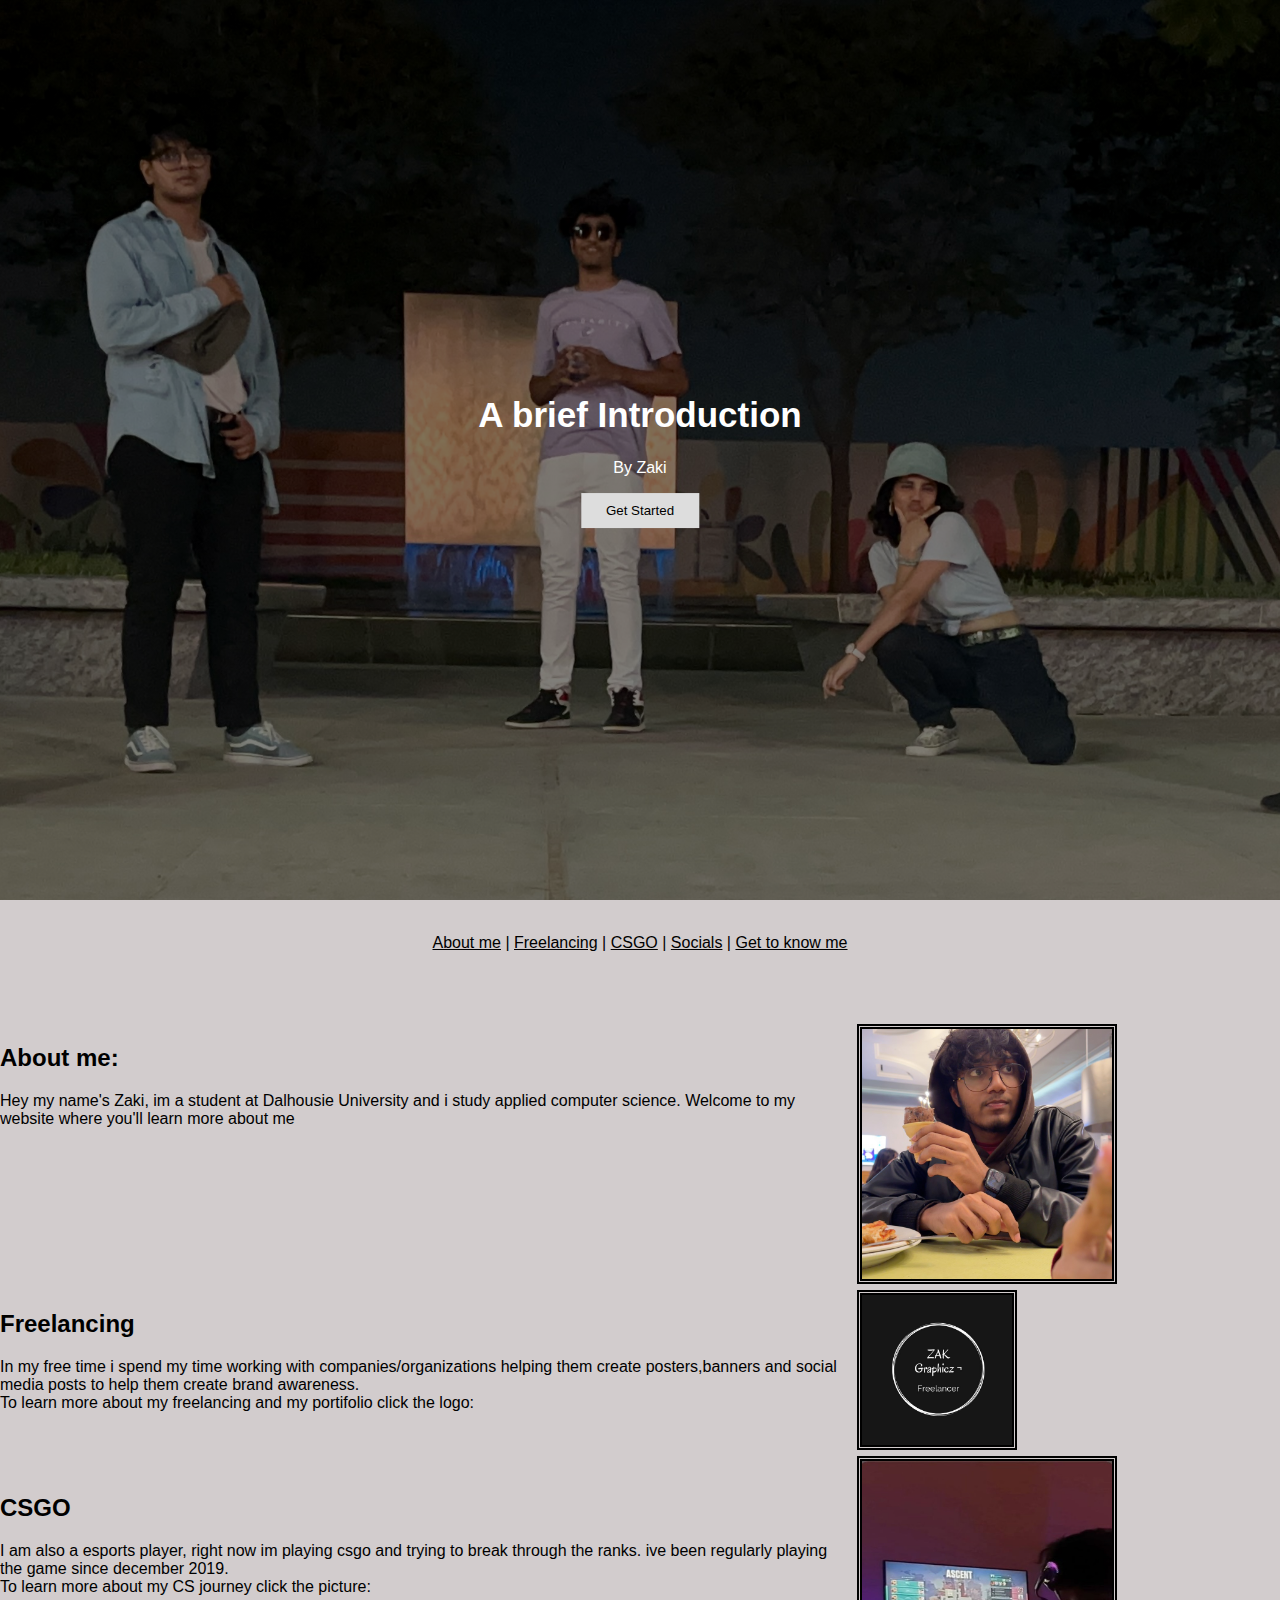
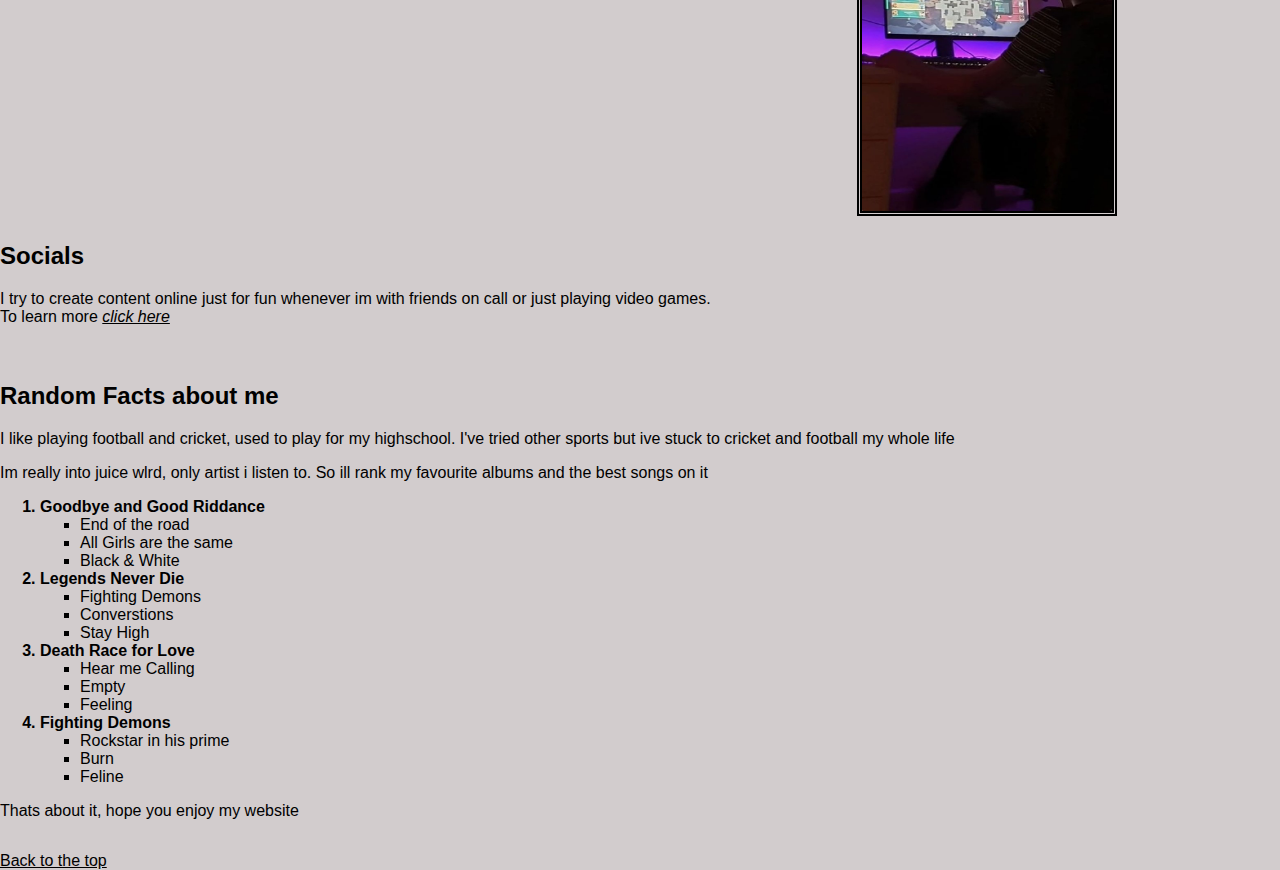
<file: index.html>
<!DOCTYPE html>
<html lang="en" id="indexhtml">
<meta name="viewport" content="width=device-width, initial-scale=1.0">
<head id="indexhead">
<title>Introduction</title>
<script src="a3script.js"></script>
<link rel="stylesheet" href="styles.css">
<link rel="icon" type="image/png" href="images\favicon index.png">
<!--<h1 id="toppage">A Brief Introduction</h1>-->
</head>
<body id="indexbody">
    <div class="hero-image">
        <div class="hero-text">
          <h1 id="toppage">A brief Introduction</h1>
          <p>By Zaki</p>
          <button onclick="jumpAnchor('nav')">Get Started</button>
        </div>
      </div>
      <br>
    <div class="index">
        <div class="nav" id="nav">
            <p><a href="#about-me">About me</a> | <a href="#freelancing">Freelancing</a> | <a href="#csgo">CSGO</a> | <a href="#socials">Socials</a> | <a href="#facts">Get to know me</a></p>
            <br>
            <br>
            <br></div>
        <div class="about"><h2 id="about-me">About me:</h2>
            <p>Hey my name's Zaki, im a student at Dalhousie University and i study applied computer science. Welcome to my website where you'll learn more about me</p>
            <br></div>
        <div class="aboutpic"><img src="images\about_me.jpg" alt="Picture of myself" width="250" height="250" ></div>
        <div class="freelance"><h2 id="freelancing">Freelancing</h2>
            <p>In my free time i spend my time working with companies/organizations helping them create posters,banners and social media posts to help them create brand awareness.
            <br> To learn more about my freelancing and my portifolio click the logo:</p>

            </div>
       
        <div class="freelancepic"><a target="_blank" href="Freelancing.html" aria-describedby="go to freelance page"><img src="images\zak.jpg" alt="logo" width="150" height="150" /></a></div>
        <div class="csgo"><br>
<h2 id="csgo">CSGO</h2>
<p>I am also a esports player, right now im playing csgo and trying to break through the ranks. ive been regularly playing the game since december 2019.
    <br> To learn more about my CS journey click the picture:</p>
    </div>
        <div class="csgopic"><a target="_blank" href="csgo.html" aria-describedby="go to csgo page"><img src="images\csgo.jpg" alt="logo" width="250" height="350" /></a></div>
        <div class="socials"><h2 id="socials">Socials</h2>
            <p>I try to create content online just for fun whenever im with friends on call or just playing video games.
            <br>To learn more <a target ="_blank" href="socials.html" aria-describedby="go to socials page">click here</a>
            </p>
            <br></div>
        <div class="know">
            <h2 id="facts">Random Facts about me</h2>
<p>I like playing football and cricket, used to play for my highschool. I've tried other sports but ive stuck to cricket and football my whole life</p>
<p>Im really into juice wlrd, only artist i listen to. So ill rank my favourite albums and the best songs on it</p>
<ol>
    <li>Goodbye and Good Riddance</li>
    <ul>
        <li>End of the road</li>
        <li>All Girls are the same</li>
        <li>Black & White</li>
    </ul>
    <li>Legends Never Die</li>
    <ul>
        <li>Fighting Demons</li>
        <li>Converstions</li>
        <li>Stay High</li>
    </ul>
    <li>Death Race for Love</li>
    <ul>
        <li>Hear me Calling</li>
        <li>Empty</li>
        <li>Feeling</li>
    </ul>
    <li>Fighting Demons</li>
    <ul>
        <li>Rockstar in his prime</li>
        <li>Burn</li>
        <li>Feline</li>
    </ul>
</ol>
<p>Thats about it, hope you enjoy my website</p>
        </div>
      </div>
      <footer>
        <p><a href="#toppage" aria-describedby="go to the top of the page">Back to the top</a></p>
    </footer>
</body>
</html>
</file>
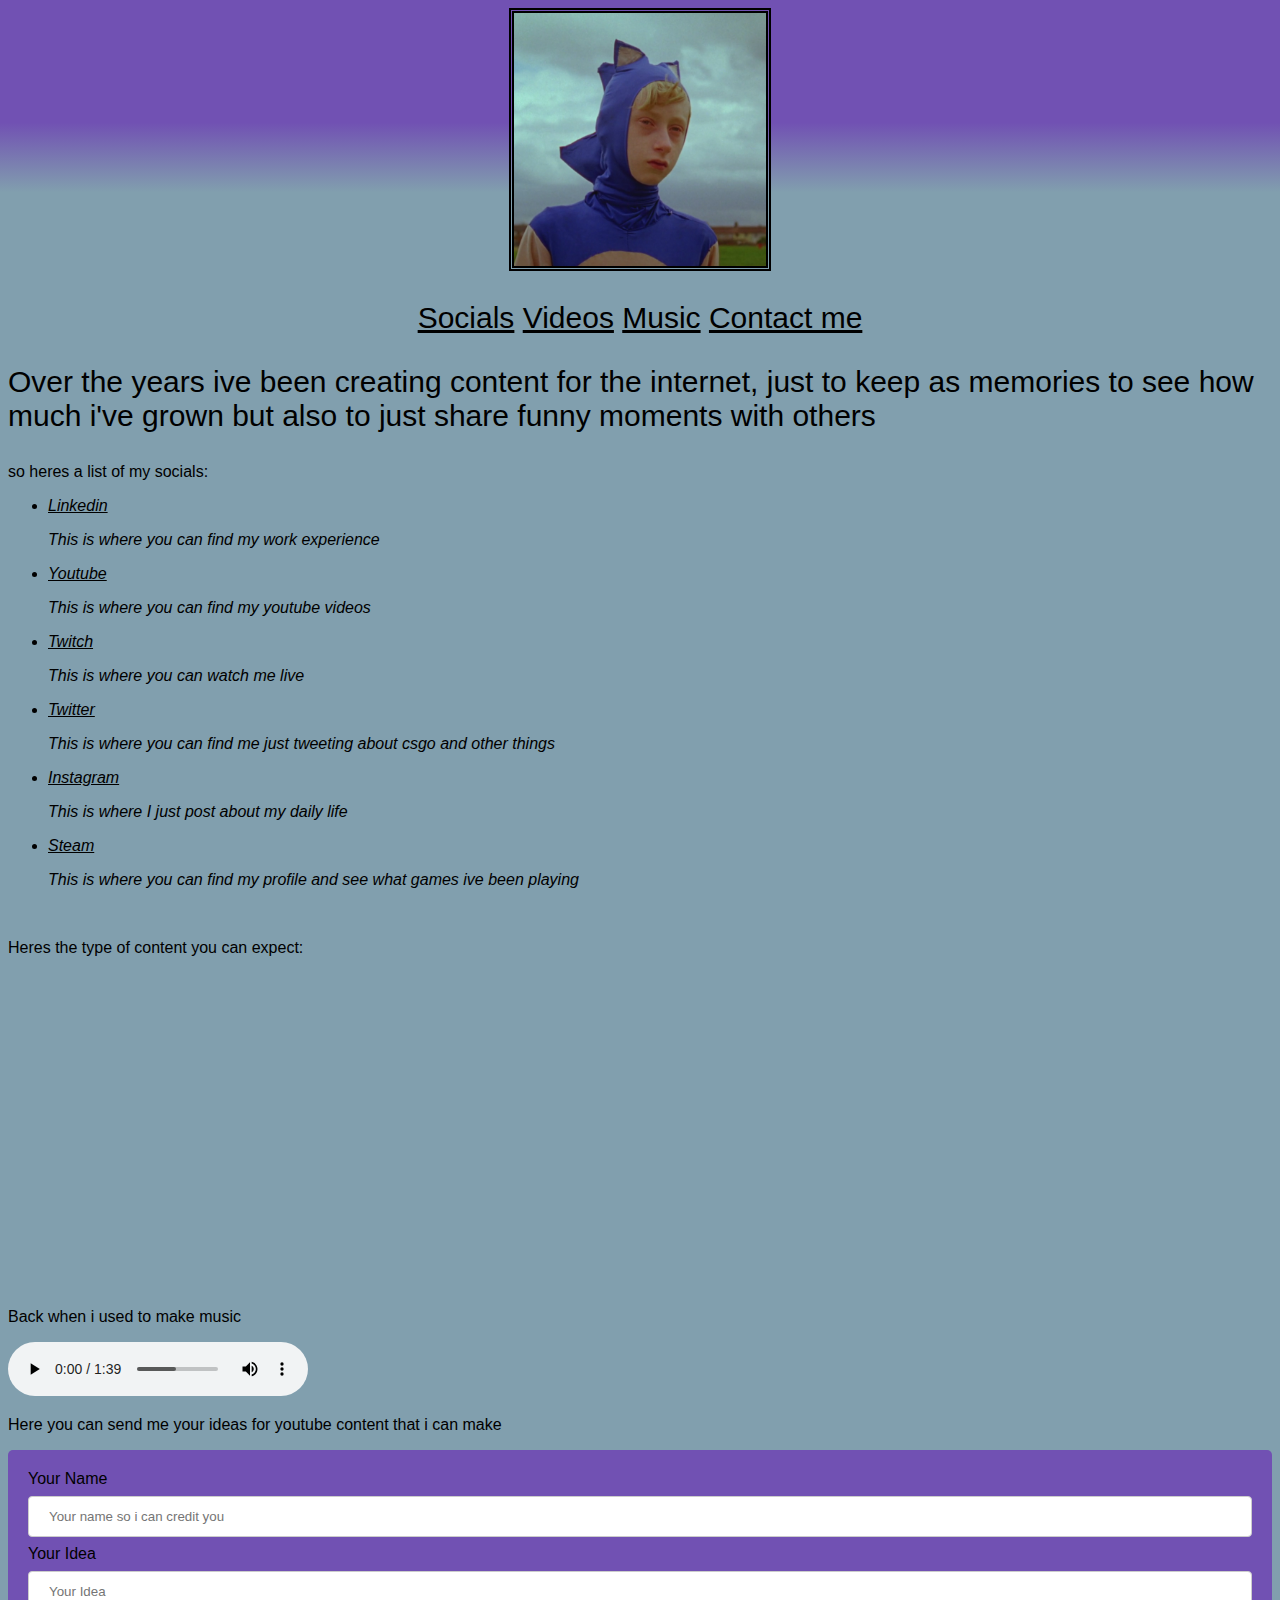
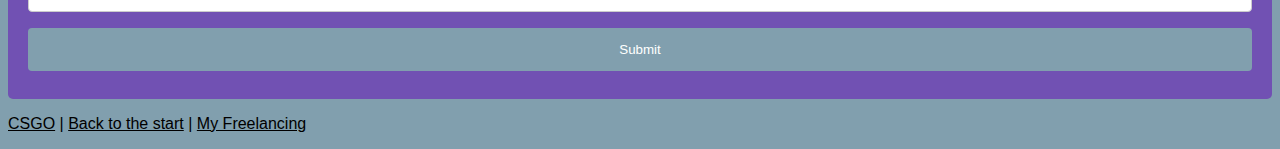
<file: socials.html>
<!doctype html>
<html>
  <meta name="viewport" content="width=device-width, initial-scale=1.0">
    <head>
        <title>Socials</title>
        <link rel="stylesheet" href="styles.css">
        <link rel="icon" type="image/png" href="images\favicon social.png">
        <script src="a3script.js"></script>
        <header>
       
            
            <div id="freebox"><img class="logo" src="images\sonic.jpg" alt="logo" ></div>
            
            
            <p id="freenav"><a href="#links">Socials</a>
                <a href="#vids">Videos</a>
                <a href="#music">Music</a>
                <a href="#idea">Contact me</a></p>
              
            
  
        </header>
    </head>
    <body id="socialbody">
        <p id="socialpara">Over the years ive been creating content for the internet, just to keep as memories to see how much i've grown but also to just share funny moments with others</p>
        <p>so heres a list of my socials:</p>
        <ul id="links">
            <li><a target ="_blank" href="https://www.linkedin.com/in/mohammed-zaki-26cs2004/">Linkedin</a></li>
            <p id="listdescription">This is where you can find my work experience</p>
            <li><a target ="_blank" href="https://www.youtube.com/@generalrazz910">Youtube</a></li>
            <p id="listdescription">This is where you can find my youtube videos</p>
            <li><a target ="_blank" href="https://www.twitch.tv/generalrazz">Twitch</a></li>
            <p id="listdescription">This is where you can watch me live</p>
            <li><a target ="_blank" href="https://twitter.com/General_Razz">Twitter</a></li>
            <p id="listdescription">This is where you can find me just tweeting about csgo and other things</p>
            <li><a target ="_blank" href="https://www.instagram.com/zaki_was_taken/">Instagram</a></li>
            <p id="listdescription">This is where I just post about my daily life</p>
            <li><a target ="_blank" href="https://steamcommunity.com/id/generalrazz/">Steam</a></li>
            <p id="listdescription">This is where you can find my profile and see what games ive been playing</p>
        </ul>
        <br>
        <p>Heres the type of content you can expect:</p>
        <iframe id="vids" width="560" height="315" src="https://www.youtube.com/embed/Pa3kTXuCwF8" title="YouTube video player" frameborder="0" allow="accelerometer; autoplay; clipboard-write; encrypted-media; gyroscope; picture-in-picture; web-share" allowfullscreen></iframe>
        <br><p id="music">Back when i used to make music</p>
        <audio controls><source src="videos\Dark Mode.mp3" type="audio/mpeg"></audio>
        <br>
        <p id="idea">Here you can send me your ideas for youtube content that i can make </p>
        <div id="form">
          <form action="">
            <label for="fname">Your Name</label>
            <input type="text" id="fname" name="firstname" placeholder="Your name so i can credit you">
        
            <label for="idea">Your Idea</label>
            <input type="text" id="idea" name="idea" placeholder="Your Idea">
            <input type="submit" value="Submit" id="alert" onclick="noti()">
          </form>
        </div>
        
        <footer>
            <p><a href="csgo.html" aria-describedby="go to csgo page">CSGO</a> | <a href="index.html" aria-describedby="go to main page">Back to the start</a> | <a href="Freelancing.html" aria-describedby="go to freelance page">My Freelancing</a> </p>
        </footer>
    </body>
</html>
</file>
<file: styles.css>
#freebox{
  display: flex;
  justify-content: center;
}
#freenav{
  text-align: center;
}
#about-me{ 
  text-align: left;
}
#freelancing{
  text-align: left;
}
#csgo{
  text-align: left; /* index.html*/
}
#socials{
  text-align: left;
}
#know{
  text-align: left;
}
.nav{
  text-align: center;
}
#toppage{
  text-align: center;
}
html{
    font-family: Arial, Helvetica, sans-serif;
    scroll-behavior: smooth !important;
    scroll-padding: 10rem;
}
a:link {
    color: black;
  } 
  a:visited {
    color: green;
  }
  
  
  a:hover {
    color: purple;
  }
  
 
  a:active {
    color: blue;
  }
  ol ul {
	list-style-type: square;}
h2{
    text-align: center;
}

.flex-container {

    display: flex;
    
    justify-content: center; 
    align-items: center;  
    flex-direction: column; 
    flex-wrap: nowrap; 

    
    height: 100%;
    padding: 1px;
    gap: 5px;

  }

  .flex-container > div{
    padding: 8px;
  }
  h1{
    text-align: center;
    font-size: 35px;
  }
  #navcsgo{
    text-align: center;
  }

  
#teamname{
    font-weight: bold;
}

img {
    border: 5px double;
    
}

.p1,.p2,.p3,.p4 { /* multiple */ 
    text-align: center;
    
}
#table {
    border:3px double #000000;
    border-collapse:collapse;
    padding:5px;
}
#table th {
    border:3px double #000000;
    padding:5px;
    background: #141414;
    color: #ffffff;
}
#table td {
    border:3px double #000000;
    text-align:center;
    padding:5px;
    background: #ffffff;
    color: #313030;
}
ol > li { /* child*/
    font-weight: bold;
}
#csteam{
    border: none;
    margin-left: 5%;
    margin-right: 5%;
    padding-left: 40%;
    padding-right: 5%;
}

#teambold::first-line{ /*pseudo*/
  font-weight: bold;
}
a[target] { /*attribute*/
  font-style: italic;
}
li + #listdescription{ /*adjesent sibling*/
  font-style: italic;
}
.logo{
  height: 20%;
  width: 20%;
}
h2{
  text-align: left;
}
  

#socialpara{
  font-size: 30px;
}

input[type=text], select {
  width: 100%;
  padding: 12px 20px;
  margin: 8px 0;
  display: inline-block;
  border: 1px solid #ccc;
  border-radius: 4px;
  box-sizing: border-box;
}

input[type=submit] {
  width: 100%;
  background-color: #819fae;
  color: white;
  padding: 14px 20px;
  margin: 8px 0;
  border: none;
  border-radius: 4px;
  cursor: pointer;
}

input[type=submit]:hover {
  background-color: #5b869c;
}

#form {
  border-radius: 5px;
  background-color: #7151b3;
  padding: 20px;
}
#freenav{
  text-align: center;
}


@media only screen and (max-width: 767px){ /*Mobile*/
  
  #socialpara{
    font-size: 15px;
  }
  #vids{
    height: 190px;
    width: 280px;
  }
  .index {  display: grid;
    grid-template-columns: auto auto auto;
    grid-template-rows: 1% auto auto auto auto auto auto auto auto;
    gap: 0% 0%;
    grid-auto-flow: row;
    grid-template-areas:
      "nav nav nav"
      "about about about"
      "aboutpic aboutpic aboutpic"
      "freelance freelance freelance"
      "freelancepic freelancepic freelancepic"
      "csgo csgo csgo"
      ". csgopic ."
      "socials socials socials"
      "know know know";
  }
  
  .nav { grid-area: nav;
  font-size: 10px;}
  
  .about { grid-area: about;}
  
  .aboutpic { grid-area: aboutpic;
    padding-left: 25%; }
  
  .freelance { grid-area: freelance;}
  
  .freelancepic { grid-area: freelancepic;
    padding-left: 40%; }
  
  .csgo { grid-area: csgo; }
  
  .csgopic { grid-area: csgopic; }
  
  .socials { grid-area: socials; }
  
  .know { grid-area: know;}
  #indexbody{
    background:
    #E3D5D5;
    
  }
  #toppage{
    color: grey;
    font-size: 35px;
  }
  .portifolio {  display: grid;
    grid-template-columns: auto;
    grid-template-rows: 1fr 1fr 1fr 1fr;
    gap: 0px 0px;
    grid-auto-flow: row;
    grid-template-areas:
      "p1"
      "p2"
      "p3"
      "p4";
      justify-content: center;
  }
  
  .p1 { grid-area: p1; }
  
  .p2 { grid-area: p2; }
  
  .p3 { grid-area: p3; }
  
  .p4 { grid-area: p4; }
  .freebody{
    background: linear-gradient(
        to bottom,
        #A98668 0%,
        #A98668 8%,
        #DFF2F1 8%,
        #DFF2F1 100%


    );

}
.freebody1{
  background: linear-gradient(
      to bottom,
      #141414 0%,
      #141414 8%,
      #848484 8%,
      #848484 100%


  );

}
.freebody2{
  background: linear-gradient(
      to bottom,
      #A98668 0%,
      #A98668 8%,
      #DFF2F1 8%,
      #DFF2F1 100%


  );

}
.freebody3{
  background: linear-gradient(
      to bottom,
      #BA7C35 0%,
      #BA7C35 8%,
      #D9133A 8%,
      #D9133A 100%


  );

}
#freehead{
  color: #000000;
}
#freenav{
  font-size: 20px;
} 
#freelogo{
  width: 100px;
  height: 100px;
}
#table{
  width: 340px;
  height: 100px;
}
.csgobody{
  background: linear-gradient(
      to bottom,
      #1C0E0F 0%,
      #1C0E0F 3%,
      #767274 3%,
      #767274 100%


  );
}
#csgohead{
  color: white;
}
#roster  li{
  display: block;
  padding: 4%;
  text-align: center;
}
video{
  width: 100%;
  height: 200px;
    
}
.hero-image {
  background-image: linear-gradient(
    rgba(0, 0, 0, 0.5), 
    rgba(0, 0, 0, 0.5)), 
    url("images/hero4_resized.jpg");
  height: 100%;
  width: 100%;
  
  background-position: center;
  background-repeat: no-repeat;
  background-size: auto; 
  position: cover;
}

.hero-text {
  text-align: center;
  position: absolute;
  top: 50%;
  left: 50%;
  transform: translate(-50%, -50%);
  color: white;
}

.hero-text button {
  border: none;
  outline: 0;
  display: none;
  padding: 10px 25px;
  color: black;
  background-color: #ddd;
  text-align: center;
  cursor: pointer;
}

.hero-text button:hover {
  background-color: #555;
  color: white;
}
#socialbody{
  background: linear-gradient(
    to bottom,
    #655337 0%,
    #655337 7%,
    #819fae 11%,
    #819fae 100%


);
}
#review{
  height: 150px;
  width: 200px;
}
}
@media only screen and (min-width: 768px){ /* tablet*/

  .index {  display: grid;
    grid-template-columns: auto auto auto;
    grid-template-rows: 1% auto auto auto auto auto auto auto auto;
    gap: 0% 0%;
    grid-auto-flow: row;
    grid-template-areas:
      "nav nav nav"
      "about about about"
      ". aboutpic ."
      "freelance freelance freelance"
      ". freelancepic ."
      "csgo csgo csgo"
      ". csgopic ."
      "socials socials socials"
      "know know know";
  }
  
  .nav { grid-area: nav;
  text-align: center; }
  
  .about { grid-area: about;
  }
  .freelance { grid-area: freelance; }
  
  .csgo { grid-area: csgo; }
  
  .socials { grid-area: socials; }
  
  .know { grid-area: know; }
  
  .aboutpic { grid-area: aboutpic; }
  
  .freelancepic { grid-area: freelancepic; }
  
  .csgopic { grid-area: csgopic; }
  #indexbody{
    background: #F6EEE0;
    
  }
  .freebody{
    background: linear-gradient(
        to bottom,
        #BA7C35 0%,
        #BA7C35 15%,
        #D9133A 15%,
        #D9133A 100%


    );

}
.freebody1{
  background: linear-gradient(
      to bottom,
      #141414 0%,
      #141414 15%,
      #848484 15%,
      #848484 100%


  );

}
.freebody2{
  background: linear-gradient(
      to bottom,
      #A98668 0%,
      #A98668 15%,
      #DFF2F1 15%,
      #DFF2F1 100%


  );

}
.freebody3{
  background: linear-gradient(
      to bottom,
      #BA7C35 0%,
      #BA7C35 15%,
      #D9133A 15%,
      #D9133A 100%


  );

}
.portifolio {  display: grid;
  grid-template-columns: 1fr 1fr;
  grid-template-rows: 1fr 1fr;
  gap: 28px 39px;
  grid-auto-flow: row;
  grid-template-areas:
    "p1 p2"
    "p3 p4";
    justify-content: center;
}

.p1 { grid-area: p1;
}

.p2 { grid-area: p2; 
  }

.p3 { grid-area: p3; 
  }

.p4 { grid-area: p4;
   }
.p1,.p2,.p3,.p4{
  cursor: pointer;
}
.portifolio img:hover{
  transform: scale(1.2) rotate(0);
  border-radius: 10px;
}
#freehead{
  color: #000000;
}
#freenav{
  font-size: 30px;
}
#freelogo{
  width: 200px;
  height: 200px;
}
#table{
  width: 700px;
  height: 400px;
}
.csgobody{
  background: linear-gradient(
      to bottom,
      #D9B969 0%,
      #D9B969 2.5%,
      #8A8C87 2.5%,
      #8A8C87 100%


  );
  
}
#roster  li{
  display: block;
  padding: 2%;
  text-align: center;
}
.hero-image {
  background-image: linear-gradient(
    rgba(0, 0, 0, 0.5), 
    rgba(0, 0, 0, 0.5)), 
    url("images/hero2.jpg");
  height: 100%;
  background-position: center;
  background-repeat: no-repeat;
  background-size: cover;
  position: relative;
}

.hero-text {
  text-align: center;
  position: absolute;
  top: 50%;
  left: 50%;
  transform: translate(-50%, -50%);
  color: white;
}

.hero-text button {
  border: none;
  outline: 0;
  display: inline-block;
  padding: 10px 25px;
  color: black;
  background-color: #ddd;
  text-align: center;
  cursor: pointer;
}

.hero-text button:hover {
  background-color: #555;
  color: white;
}
textarea {
  width: 30%;
}
#sumbit{
  width: 10%;
}
#socialbody{
  background: linear-gradient(
    to bottom,
    #3B4483 0%,
    #3B4483 7%,
    #819fae 11%,
    #819fae 100%


);
}

}
@media only screen and (min-width: 769px) { /*Desktop*/
  #socialbody{
    background: linear-gradient(
      to bottom,
      #7151b3 0%,
      #7151b3 7%,
      #819fae 11%,
      #819fae 100%
  
  
  );
  }
  .index {  display: grid;
    grid-template-columns: 1fr 1fr 1fr;
    grid-template-rows: auto auto auto auto auto auto;
    gap: 2px 5px;
    grid-auto-flow: row;
    grid-template-areas:
      "nav nav nav"
      "about about aboutpic"
      "freelance freelance freelancepic"
      "csgo csgo csgopic"
      "socials socials socials"
      "know know know";
  }
  
  .nav { grid-area: nav;
  text-align: center;
   }
  
  .about { grid-area: about;
    text-align: left;
       }
  
  .freelance { grid-area: freelance;
    text-align: left;
      }
  
  .aboutpic { grid-area: aboutpic;
       }
  
  .freelancepic { grid-area: freelancepic;
       }
  
  .csgo { grid-area: csgo;
    text-align: left; 
      }
  
  .csgopic { grid-area: csgopic;
       }
  
  .socials { grid-area: socials;
       }
  
  .know { grid-area: know;
       }
  #indexbody{
      background: #D2CCCD;
      
    }
    .csgobody{
      background: linear-gradient(
          to bottom,
          #d72b2d 0%,
          #d72b2d 2.5%,
          #645c64 2.5%,
          #6c6c6c 100%
  
  
      );
      
    }
    #roster  li{
      display: inline-block;
      padding: 4%;
}
.freebody{
  background: linear-gradient(
      to bottom,
      #141414 0%,
      #141414 15%,
      #848484 15%,
      #848484 100%


  );

}
#freehead{
  color: white;
}
#roster{
  background-color: #d72b2d;
  padding-left: 10%;
}
.hero-image {
  background-image: linear-gradient(
    rgba(0, 0, 0, 0.5), 
    rgba(0, 0, 0, 0.5)), 
    url("images/hero.jpg");
  height: 100%;
  background-position: center;
  background-repeat: no-repeat;
  background-size: cover;
  position: relative;
}

.hero-text {
  text-align: center;
  position: absolute;
  top: 50%;
  left: 50%;
  transform: translate(-50%, -50%);
  color: white;
}

.hero-text button {
  border: none;
  outline: 0;
  display: inline-block;
  padding: 10px 25px;
  color: black;
  background-color: #ddd;
  text-align: center;
  cursor: pointer;
}

.hero-text button:hover {
  background-color: #555;
  color: white;
}
.freebody1{
  background: linear-gradient(
      to bottom,
      #141414 0%,
      #141414 15%,
      #848484 15%,
      #848484 100%


  );

}
.freebody2{
  background: linear-gradient(
      to bottom,
      #A98668 0%,
      #A98668 15%,
      #DFF2F1 15%,
      #DFF2F1 100%


  );

}
.freebody3{
  background: linear-gradient(
      to bottom,
      #BA7C35 0%,
      #BA7C35 15%,
      #D9133A 15%,
      #D9133A 100%


  );

}
textarea {
  width: 40%;
}
#sumbit{
  width: 20%;
}
}

#indexbody, #indexhtml {
  height: 100%;
  margin: 0;}
#t1,#t2,#t3{
  color: black;
  background-color: #ddd;
}
#t1:hover,#t2:hover,#t3:hover{
  background-color: #555;
  color: white;
}


.csgobody2{
  background: linear-gradient(
      to bottom,
      #1C0E0F 0%,
      #1C0E0F 3%,
      #767274 3%,
      #767274 100%


  );
}
.csgobody1{
  background: linear-gradient(
      to bottom,
      #d72b2d 0%,
      #d72b2d 2.5%,
      #645c64 2.5%,
      #6c6c6c 100%


  );
  
}
.csgobody3{
  background: linear-gradient(
      to bottom,
      #D9B969 0%,
      #D9B969 2.5%,
      #8A8C87 2.5%,
      #8A8C87 100%


  );
  
}
#cshead{
  color: grey;
}
</file>
